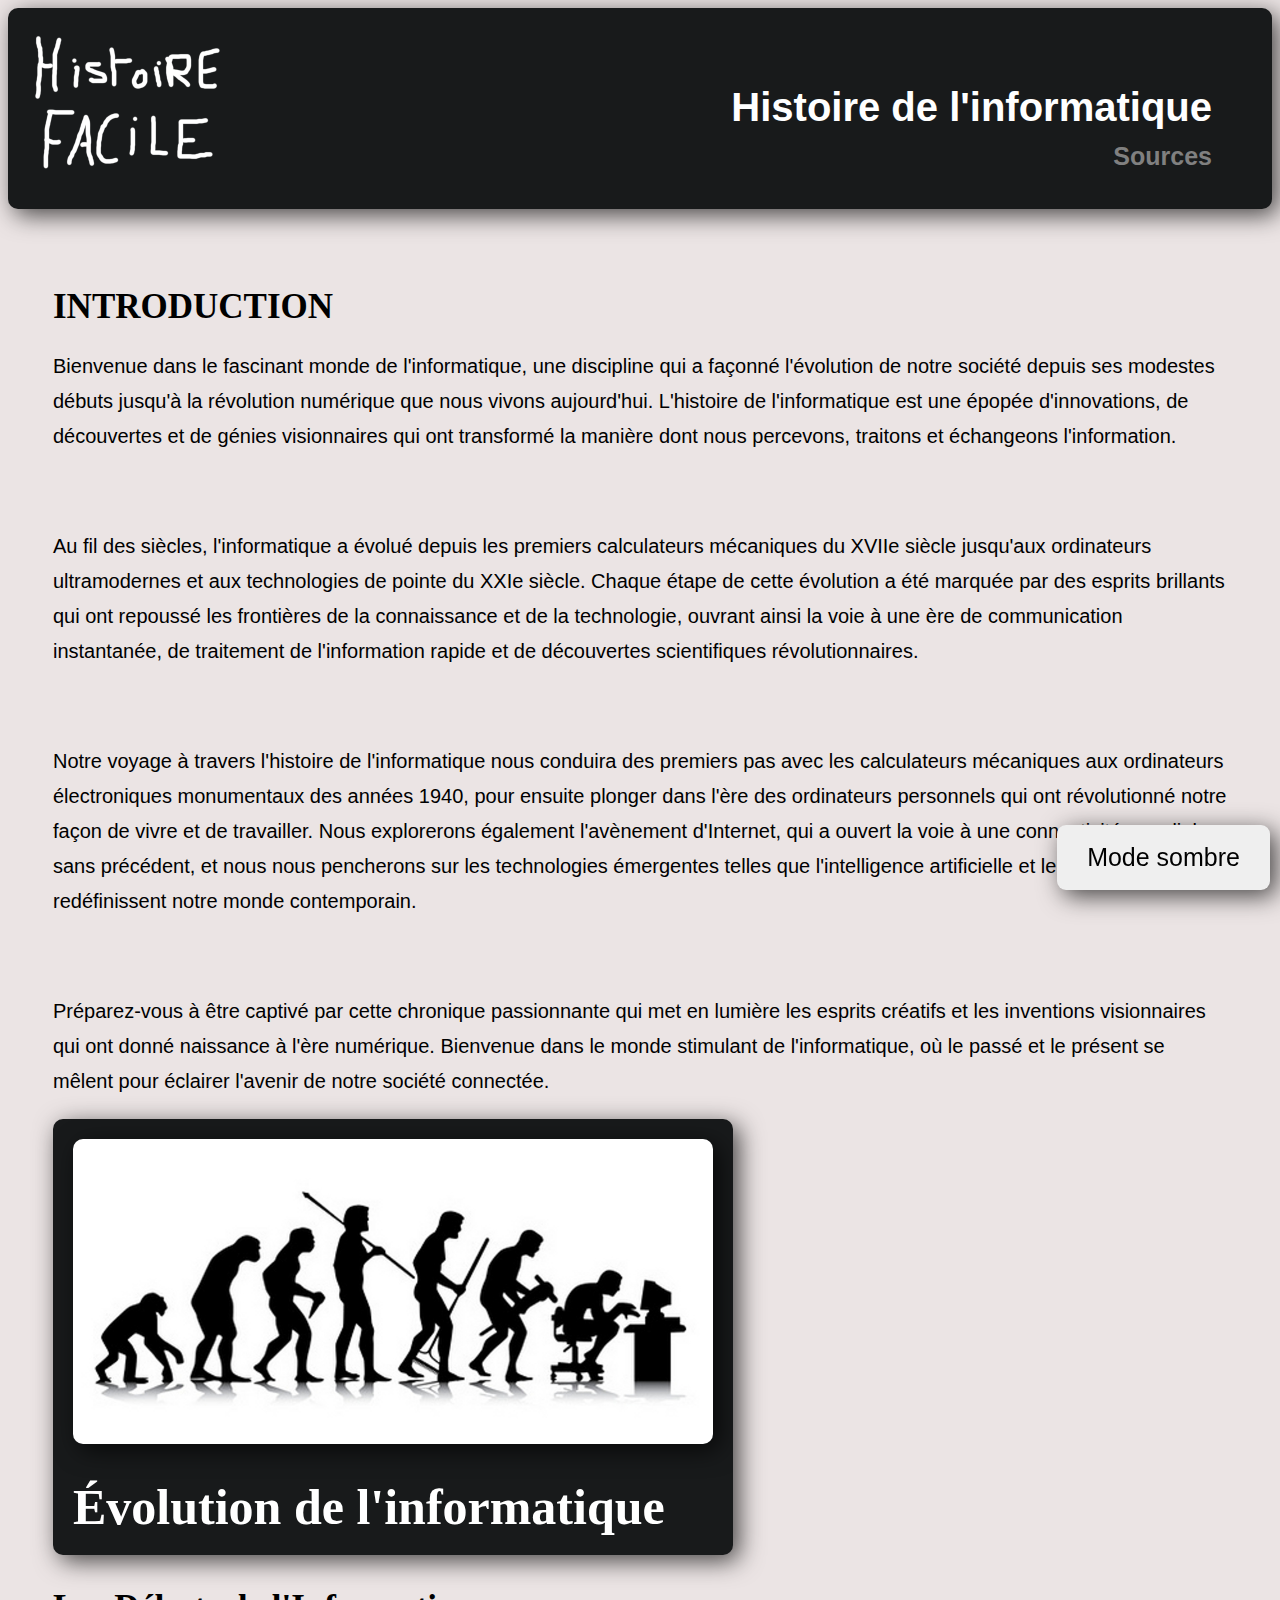
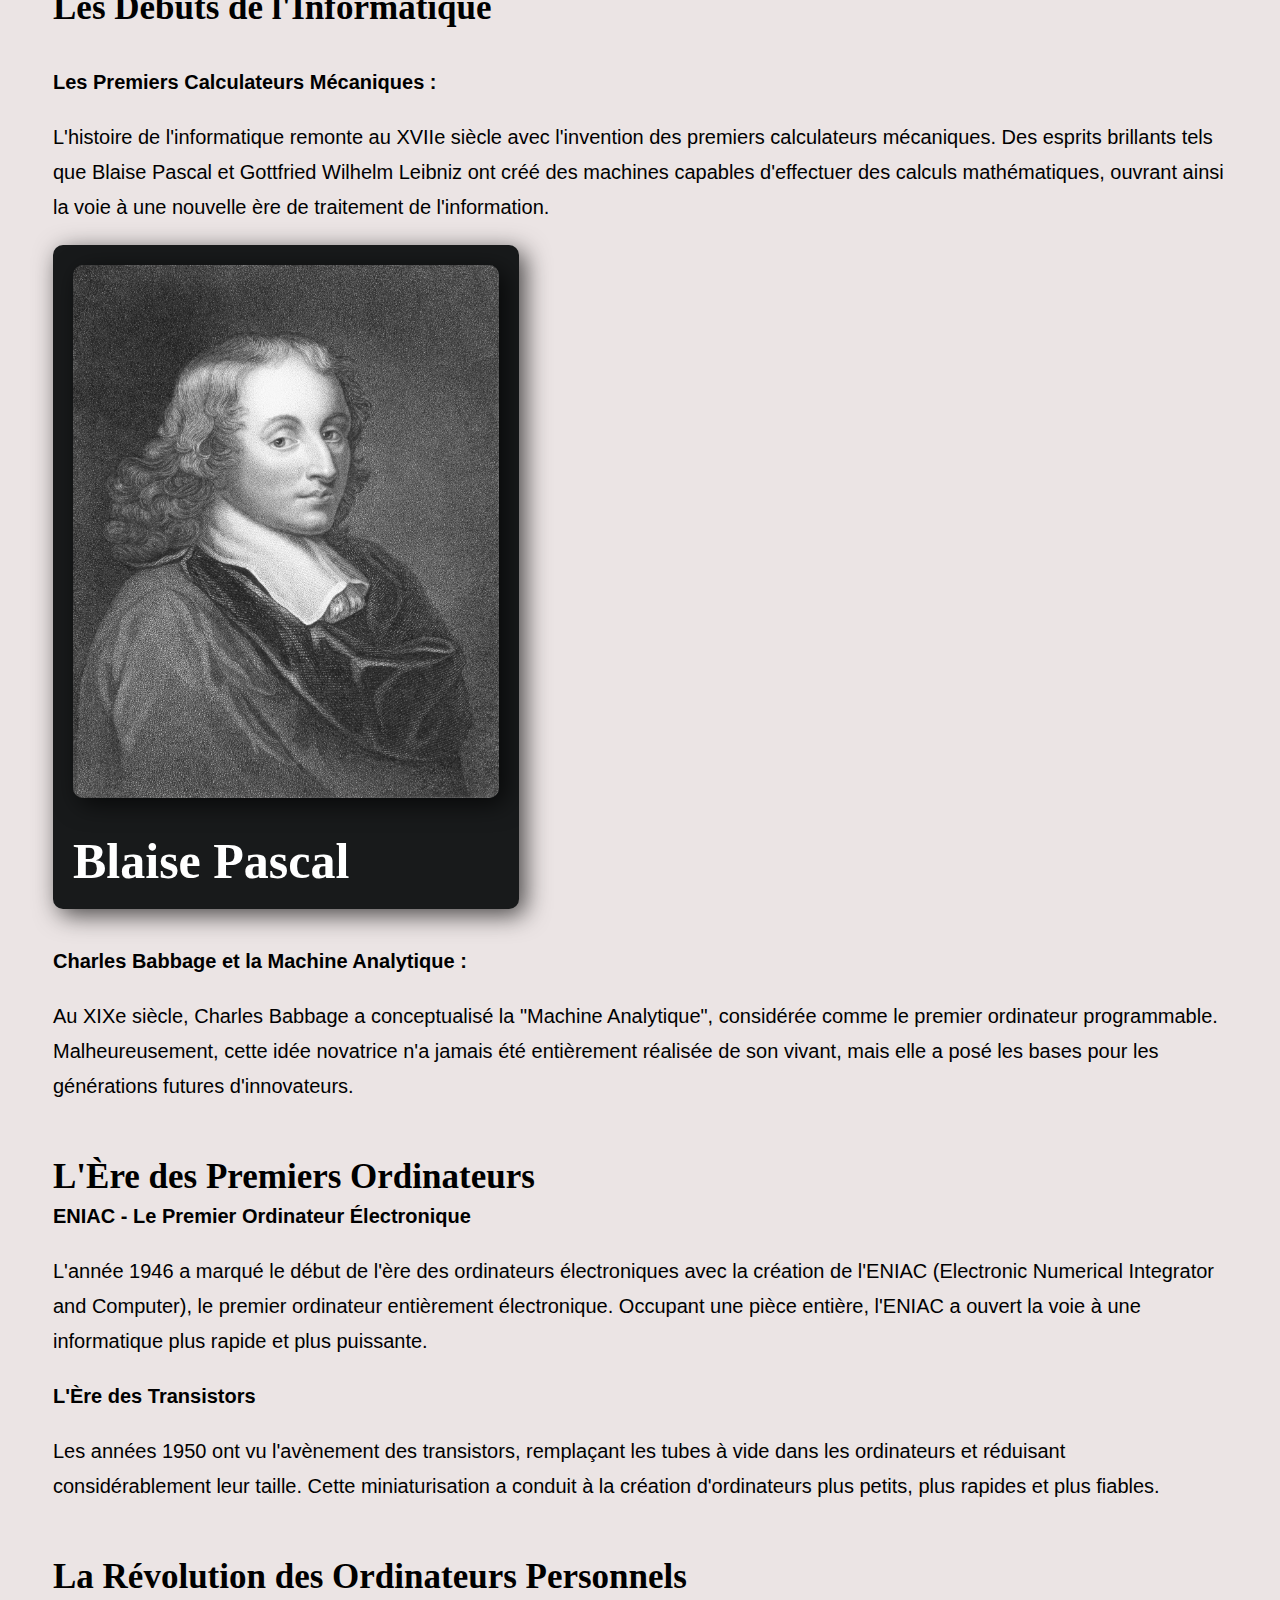
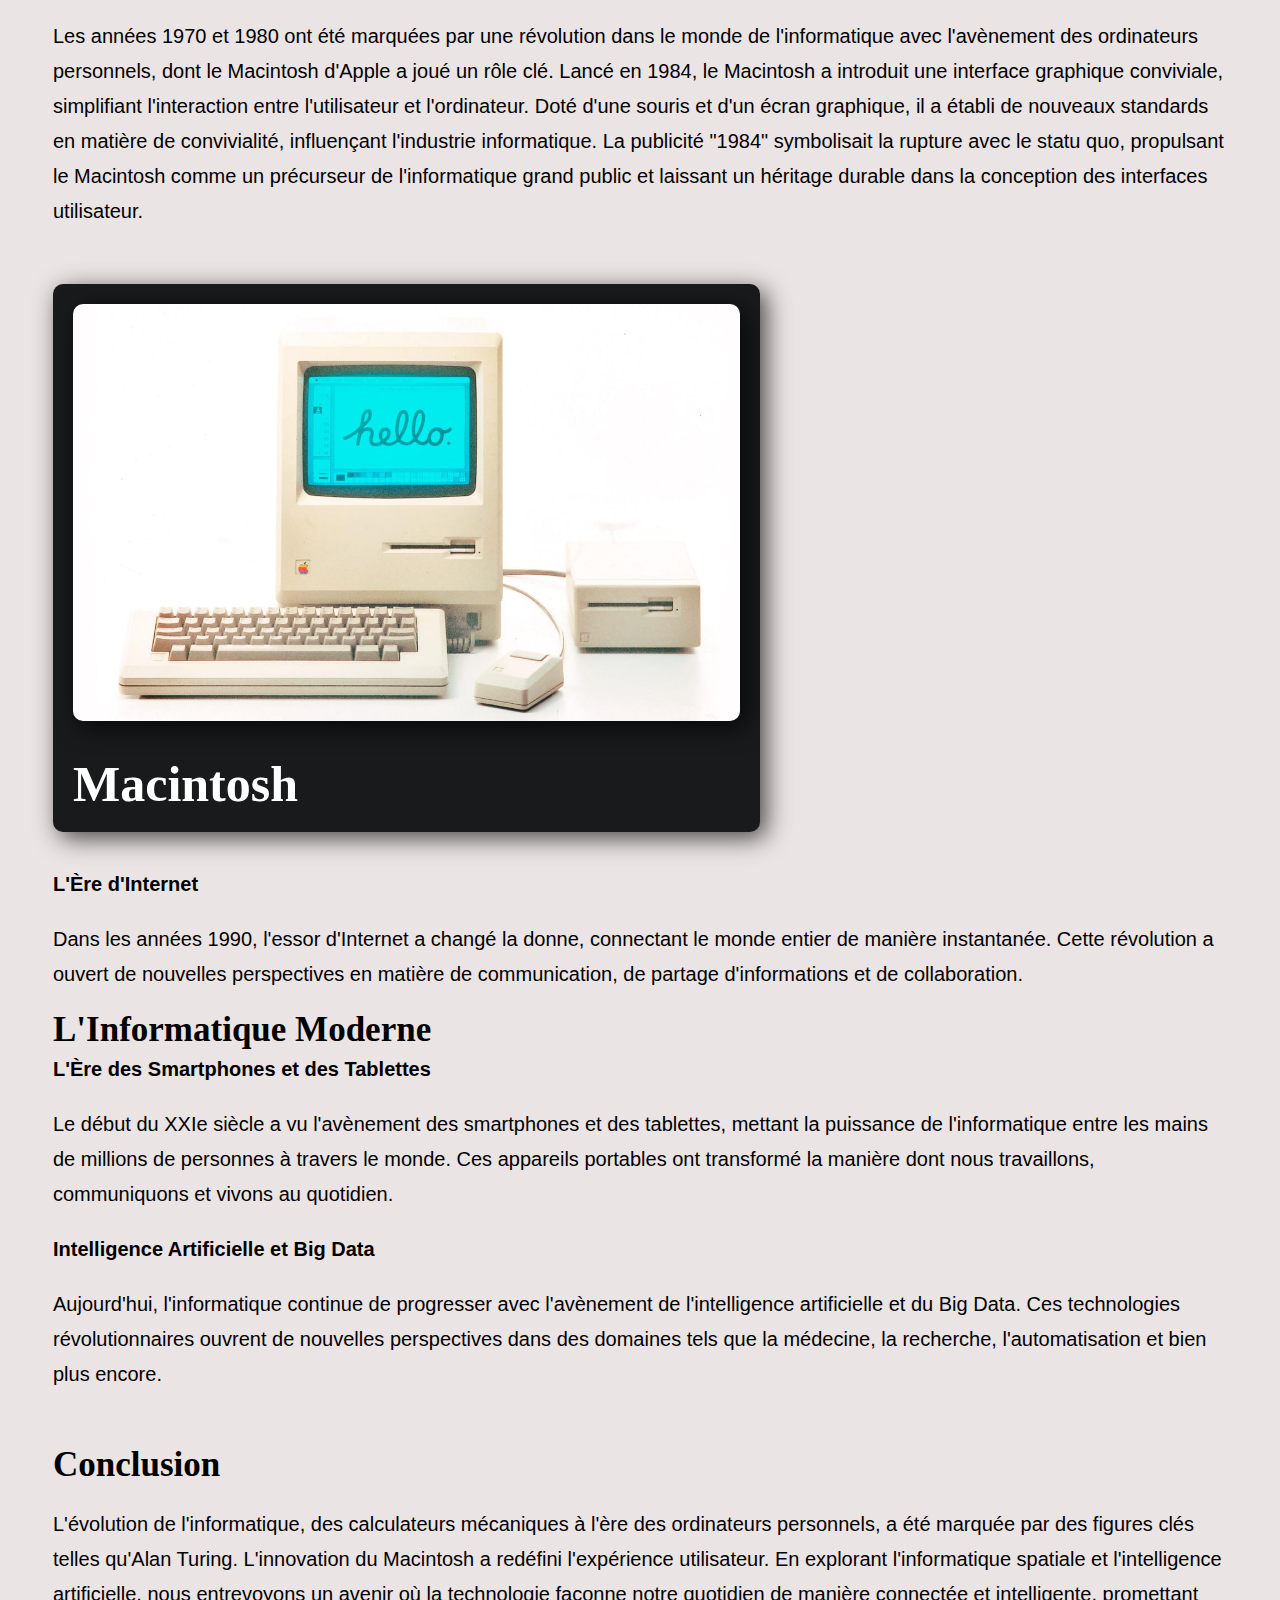
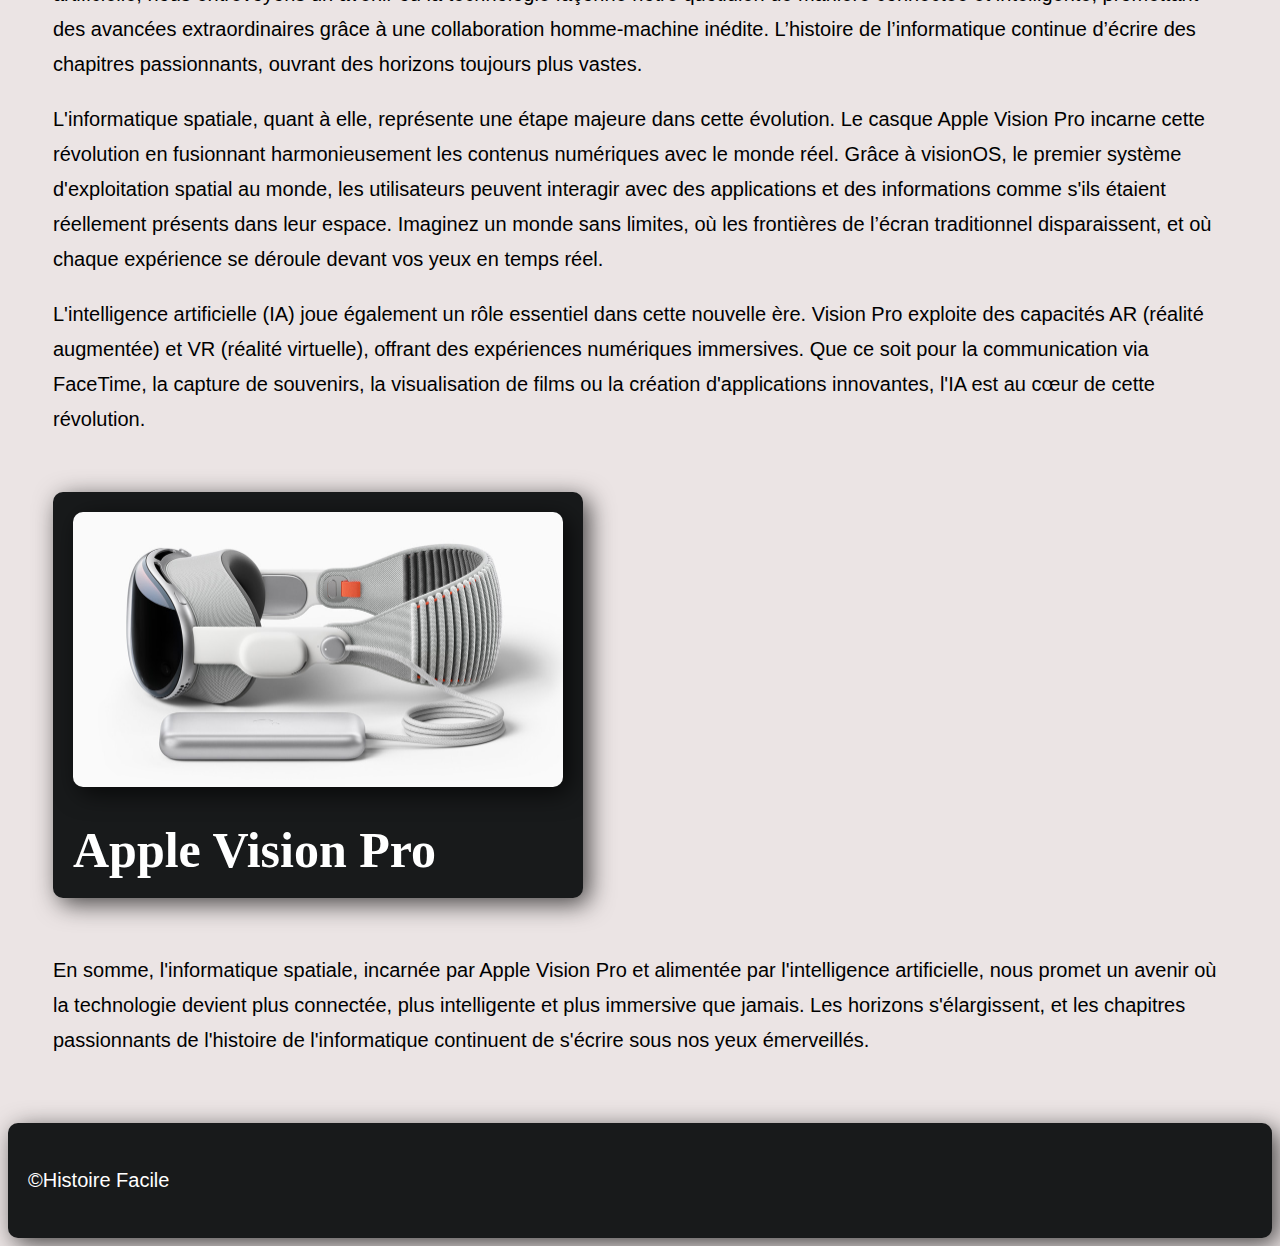
<file: index.html>
<!DOCTYPE html>
<html lang="fr">
	<head>
		<meta charset="UTF-8">
		<link rel="stylesheet" type="text/css" href="./css/styles.index.css">
		<script src="./js/scripts.index.js" defer></script>
		<link rel="icon" href="https://julescraft02.fr/icon.png">
		<title>Histoire Facile</title>
	</head>
	
	<body>
		<div class="header">
			<a href="/index.html">
			<img src="/images/icon.png" alt="Histoire Facile logo" class="logo" width="200" height="150"> 
			</a>
			<h1> Histoire de l'informatique </h1>
			<a href="/html/sources.html">
			<h2>Sources</h2>
			</a>
			</div>
	
		<div class="t1">
		<br>
		<p1>INTRODUCTION</p1>
		<p>Bienvenue dans le fascinant monde de l'informatique, une discipline qui a façonné l'évolution de notre société depuis ses modestes débuts jusqu'à la révolution numérique que nous vivons aujourd'hui. L'histoire de l'informatique est une épopée d'innovations, de découvertes et de génies visionnaires qui ont transformé la manière dont nous percevons, traitons et échangeons l'information.</p>
		<br>
		<p>Au fil des siècles, l'informatique a évolué depuis les premiers calculateurs mécaniques du XVIIe siècle jusqu'aux ordinateurs ultramodernes et aux technologies de pointe du XXIe siècle. Chaque étape de cette évolution a été marquée par des esprits brillants qui ont repoussé les frontières de la connaissance et de la technologie, ouvrant ainsi la voie à une ère de communication instantanée, de traitement de l'information rapide et de découvertes scientifiques révolutionnaires.</p>
		<br>
		<p>Notre voyage à travers l'histoire de l'informatique nous conduira des premiers pas avec les calculateurs mécaniques aux ordinateurs électroniques monumentaux des années 1940, pour ensuite plonger dans l'ère des ordinateurs personnels qui ont révolutionné notre façon de vivre et de travailler. Nous explorerons également l'avènement d'Internet, qui a ouvert la voie à une connectivité mondiale sans précédent, et nous nous pencherons sur les technologies émergentes telles que l'intelligence artificielle et le Big Data qui redéfinissent notre monde contemporain.</p>
		<br>
		<p>Préparez-vous à être captivé par cette chronique passionnante qui met en lumière les esprits créatifs et les inventions visionnaires qui ont donné naissance à l'ère numérique. Bienvenue dans le monde stimulant de l'informatique, où le passé et le présent se mêlent pour éclairer l'avenir de notre société connectée.</p>
		<div class="info">
			<img src="./images/evolution-numerique.jpg" alt="evolution-numerique" class="image" width="640" height="304.7" >
			<br>
			<br>
			<p3>Évolution de l'informatique</p3>
		</div class="info">
		<br>
		<p1>Les Débuts de l'Informatique</p1>
		<br>
		<br>
		<p2>Les Premiers Calculateurs Mécaniques :</p2>
		<p>L'histoire de l'informatique remonte au XVIIe siècle avec l'invention des premiers calculateurs mécaniques. Des esprits brillants tels que Blaise Pascal et Gottfried Wilhelm Leibniz ont créé des machines capables d'effectuer des calculs mathématiques, ouvrant ainsi la voie à une nouvelle ère de traitement de l'information.</p>
		<div class="info">
		<img src="./images/Blaise-Pascal.jpg" alt="Balise Pascal" class="image" width="425.7" height="533.3">
			<br>
			<br>
			<p3>Blaise Pascal</p3>
		</div class="info">
		<br>
		<p2>Charles Babbage et la Machine Analytique :</p2>
		<p>Au XIXe siècle, Charles Babbage a conceptualisé la "Machine Analytique", considérée comme le premier ordinateur programmable. Malheureusement, cette idée novatrice n'a jamais été entièrement réalisée de son vivant, mais elle a posé les bases pour les générations futures d'innovateurs.</p>
		<br>
		<p1>L'Ère des Premiers Ordinateurs</p1>
		<br>
		<p2>ENIAC - Le Premier Ordinateur Électronique</p2>
		<p>L'année 1946 a marqué le début de l'ère des ordinateurs électroniques avec la création de l'ENIAC (Electronic Numerical Integrator and Computer), le premier ordinateur entièrement électronique. Occupant une pièce entière, l'ENIAC a ouvert la voie à une informatique plus rapide et plus puissante.</p>
		<p2>L'Ère des Transistors</p2>
		<p>Les années 1950 ont vu l'avènement des transistors, remplaçant les tubes à vide dans les ordinateurs et réduisant considérablement leur taille. Cette miniaturisation a conduit à la création d'ordinateurs plus petits, plus rapides et plus fiables.</p>
		<br>
		<p1>La Révolution des Ordinateurs Personnels</p1>
		<br>
		<p>Les années 1970 et 1980 ont été marquées par une révolution dans le monde de l'informatique avec l'avènement des ordinateurs personnels, dont le Macintosh d'Apple a joué un rôle clé. Lancé en 1984, le Macintosh a introduit une interface graphique conviviale, simplifiant l'interaction entre l'utilisateur et l'ordinateur. Doté d'une souris et d'un écran graphique, il a établi de nouveaux standards en matière de convivialité, influençant l'industrie informatique. La publicité "1984" symbolisait la rupture avec le statu quo, propulsant le Macintosh comme un précurseur de l'informatique grand public et laissant un héritage durable dans la conception des interfaces utilisateur.</p>
		<br>
		<div class="info">
			<img src="./images/macintosh.jpg" alt="macintosh" class="image" width="666.666" height="416.6">
			<br>
			<br>
			<p3>Macintosh</p3>
		</div class="info">
		<br>
		<p2>L'Ère d'Internet</p2>
		<p>Dans les années 1990, l'essor d'Internet a changé la donne, connectant le monde entier de manière instantanée. Cette révolution a ouvert de nouvelles perspectives en matière de communication, de partage d'informations et de collaboration.</p>
		<p1>L'Informatique Moderne</p1>
		<br>
		<p2>L'Ère des Smartphones et des Tablettes</p2>
		<p>Le début du XXIe siècle a vu l'avènement des smartphones et des tablettes, mettant la puissance de l'informatique entre les mains de millions de personnes à travers le monde. Ces appareils portables ont transformé la manière dont nous travaillons, communiquons et vivons au quotidien.</p>
		<p2>Intelligence Artificielle et Big Data</p2>
		<p>Aujourd'hui, l'informatique continue de progresser avec l'avènement de l'intelligence artificielle et du Big Data. Ces technologies révolutionnaires ouvrent de nouvelles perspectives dans des domaines tels que la médecine, la recherche, l'automatisation et bien plus encore.</p>
		<br>
		<p1>Conclusion</p1>
		<br>
		<p>L'évolution de l'informatique, des calculateurs mécaniques à l'ère des ordinateurs personnels, a été marquée par des figures clés telles qu'Alan Turing. L'innovation du Macintosh a redéfini l'expérience utilisateur. En explorant l'informatique spatiale et l'intelligence artificielle, nous entrevoyons un avenir où la technologie façonne notre quotidien de manière connectée et intelligente, promettant des avancées extraordinaires grâce à une collaboration homme-machine inédite. L’histoire de l’informatique continue d’écrire des chapitres passionnants, ouvrant des horizons toujours plus vastes.</p>
		<p>L'informatique spatiale, quant à elle, représente une étape majeure dans cette évolution. Le casque Apple Vision Pro incarne cette révolution en fusionnant harmonieusement les contenus numériques avec le monde réel. Grâce à visionOS, le premier système d'exploitation spatial au monde, les utilisateurs peuvent interagir avec des applications et des informations comme s'ils étaient réellement présents dans leur espace. Imaginez un monde sans limites, où les frontières de l’écran traditionnel disparaissent, et où chaque expérience se déroule devant vos yeux en temps réel.</p>
		<p>L'intelligence artificielle (IA) joue également un rôle essentiel dans cette nouvelle ère. Vision Pro exploite des capacités AR (réalité augmentée) et VR (réalité virtuelle), offrant des expériences numériques immersives. Que ce soit pour la communication via FaceTime, la capture de souvenirs, la visualisation de films ou la création d'applications innovantes, l'IA est au cœur de cette révolution.</p>
		<br>
		<div class="info">
			<img src="./images/apple-vision-pro.jpg" alt="apple vision pro" class="image" width="490" height="275.5">
			<br>
			<br>
			<p3>Apple Vision Pro</p3>
		</div class="info">
		<br>
		<p>En somme, l'informatique spatiale, incarnée par Apple Vision Pro et alimentée par l'intelligence artificielle, nous promet un avenir où la technologie devient plus connectée, plus intelligente et plus immersive que jamais. Les horizons s'élargissent, et les chapitres passionnants de l'histoire de l'informatique continuent de s'écrire sous nos yeux émerveillés.</p>


		<button class="toggleThemeButton" input style="border:0px" id="toggleTheme">Mode sombre</button>

	</div>
		

		<div>
		<footer>
			<p> &copy;Histoire Facile </p>
		</footer>
		</div>

	</body>


</html>
</file>
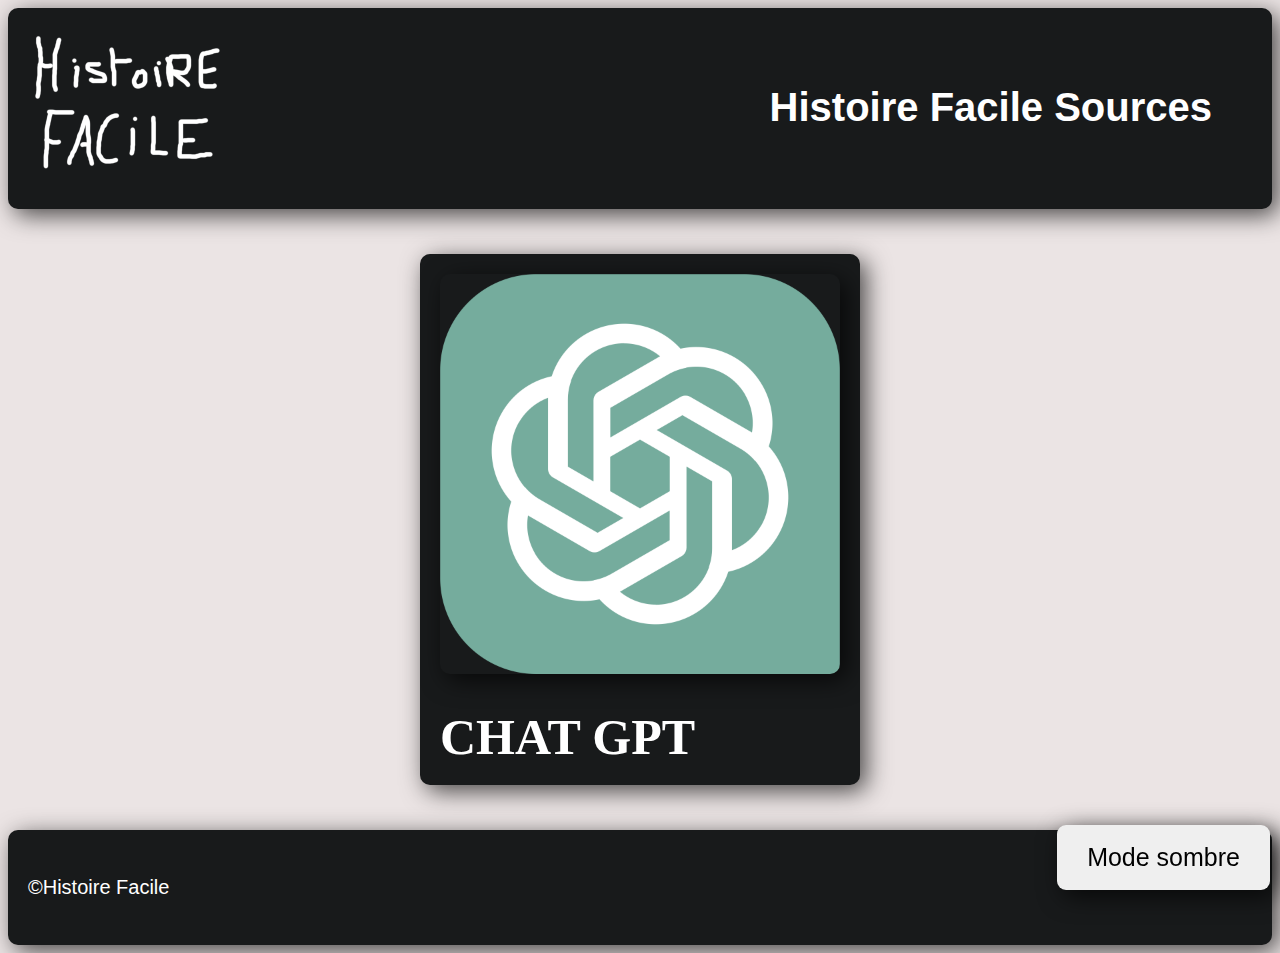
<file: html/sources.html>
<!DOCTYPE html>
<html lang="fr">
	<head>
		<meta charset="UTF-8">
		<link rel="stylesheet" type="text/css" href="../css/styles.sources.css">
		<script src="../js/scripts.sources.js" defer></script>
		<link rel="icon" href="https://julescraft02.fr/icon.png">
		<title>Sources</title>
	</head>
	
	<body>
		<div class="header">
		<a href="../index.html">
			<img src="../images/icon.png" alt="Histoire Facile logo" class="logo" width="200" height="150"> 
		</a>
		<h1>Histoire Facile Sources</h1>
		</div>
	
		<div class="t1">
			<div class="info">
				<a href="https://chat.openai.com/" target="_blank">
				<img src="../images/logo-gpt.png" alt="evolution-numerique" class="image" width="400" height="400" >
				</a>
				<br>
				<br>
				<p3>CHAT GPT</p3>
			</div class="info">


	</div>

		<button class="toggleThemeButton" input style="border:0px" id="toggleTheme">Mode sombre</button>

		<footer>
			<p> &copy;Histoire Facile </p>
		</footer>
	</body>
</html>
</file>
<file: css/styles.index.css>
* {
	font-family: Arial, sans-serif;
	font-size: 20px;
	line-height: 35px;
}


body {
	background-color: #ebe4e4; /* Discord dark gray */
}

.logo {
   -webkit-filter: invert(1);
   filter: invert(1);
}

.header {
	color: white;
	position: relative;
	align-items: center;
	background-color: #181A1B;
	border-radius: 10px;
	padding : 20px;
	box-shadow: 6px 6px 25px rgba(0, 0, 0.5, 0.7);
}

.info {
	max-width: fit-content;
	overflow: hidden;
	white-space: nowrap;
	color : white;
	align-items: center;
	background-color: #181A1B;
	border-radius: 10px;
	padding : 20px;
	box-shadow: 6px 6px 25px rgba(0, 0, 0.5, 0.7);
}

h1 {
	font-size: 40px;
	font-family: Arial, sans-serif;
	color: white;
	position: absolute;
	top: 55px;
	right: 60px; 
}

h2 {
	font-size: 25px;
	font-family: Arial, sans-serif;
	color: grey;
	position: absolute;
	top: 110px;
	right: 60px; 
}

@media screen and (max-width: 800px) {
  h1 {
    display: none;
  }
}

.t1 {
	padding: 45px;
}

.toggleThemeButton {
	box-shadow: 6px 6px 25px rgba(0, 0, 0.5, 0.7);
	border-radius: 9px;
	position: fixed;
	bottom: 10px;
	right: 10px;
	padding: 15px 30px;
 	font-size: 25px; 
}

.toggleThemeButton:hover {
	background-color: #222425;
	color: #fff;
  }


.dark-mode {
	background-color: #36393F; 
	color: #FFFFFF;
  }

p2 {
	font-weight : bold;
}

p1 {
	font-weight : bold;
	font-family:'Segoe UI'; 
	font-size : 35px;
}

p3 {
	font-weight : bold;
	font-family:'Segoe UI'; 
	font-size : 50px;
}

.image {
	border-radius: 10px;
	box-shadow: 6px 6px 25px rgba(0, 0, 0.5, 0.7);
}

/* Scroll bar custom */
*::-webkit-scrollbar {
    width: 16px;
}

*::-webkit-scrollbar-track {
    border-radius: 8px;
}

*::-webkit-scrollbar-thumb {
    height: 56px;
    border-radius: 8px;
    border: 4px solid transparent;
    background-clip: content-box;
    background-color: #888;
}

*::-webkit-scrollbar-thumb:hover {
    background-color: #555;
}

footer {
	overflow: hidden;
	white-space: nowrap;
	color : white;
	align-items: center;
	background-color: #181A1B;
	border-radius: 10px;
	padding : 20px;
	box-shadow: 6px 6px 25px rgba(0, 0, 0.5, 0.7);
}
</file>
<file: css/styles.sources.css>
* {
	font-family: Arial, sans-serif;
	font-size: 20px;
	line-height: 35px;
}
  

body {
	background-color: #ebe4e4; /* Discord dark gray */
}

.logo {
   -webkit-filter: invert(1);
   filter: invert(1);
}

.header {
	position: relative;
	align-items: center;
	background-color: #181A1B;
	border-radius: 10px;
	padding : 20px;
	box-shadow: 6px 6px 25px rgba(0, 0, 0.5, 0.7);
}

.info {
	margin-right: auto;
  	margin-left: auto;
	max-width: fit-content;
	overflow: hidden;
	white-space: nowrap;
	color : white;
	align-items: center;
	background-color: #181A1B;
	border-radius: 10px;
	padding : 20px;
	box-shadow: 6px 6px 25px rgba(0, 0, 0.5, 0.7);
}


h1 {
	font-size: 40px;
	font-family: Arial, sans-serif;
	color: white;
	position: absolute;
	top: 55px;
	right: 60px;
}

@media screen and (max-width: 800px) {
  h1 {
    display: none;
  }
}

.t1 {
	padding: 45px;
}

.toggleThemeButton {
	box-shadow: 6px 6px 25px rgba(0, 0, 0.5, 0.7);
	border-radius: 9px;
	position: fixed;
	bottom: 10px; /* Ajuste cette valeur selon tes besoins */
	right: 10px; /* Ajuste cette valeur selon tes besoins */
	padding: 15px 30px; /* Ajuste ces valeurs selon tes besoins */
 	font-size: 25px; /* Ajuste la taille de la police selon tes besoins */
}

.toggleThemeButton:hover {
	background-color: #222425; /* Nouvelle couleur de fond au survol */
	color: #fff; /* Nouvelle couleur du texte au survol */
  }


.dark-mode {
	background-color: #36393F; /* Fond sombre */
	color: #FFFFFF; /* Texte clair */
  }

p2 {
	font-weight : bold;
}

p1 {
	font-weight : bold;
	font-family:'Segoe UI'; 
	font-size : 35px;
}

p3 {
	font-weight : bold;
	font-family:'Segoe UI'; 
	font-size : 50px;
}

.image {
	border-radius: 10px;
	box-shadow: 6px 6px 25px rgba(0, 0, 0.5, 0.7);
}

/* Scroll bar custom */
*::-webkit-scrollbar {
    width: 16px;
}

*::-webkit-scrollbar-track {
    border-radius: 8px;
}

*::-webkit-scrollbar-thumb {
    height: 56px;
    border-radius: 8px;
    border: 4px solid transparent;
    background-clip: content-box;
    background-color: #888;
}

*::-webkit-scrollbar-thumb:hover {
    background-color: #555;
}

footer {
	overflow: hidden;
	white-space: nowrap;
	color : white;
	align-items: center;
	background-color: #181A1B;
	border-radius: 10px;
	padding : 20px;
	box-shadow: 6px 6px 25px rgba(0, 0, 0.5, 0.7);
}
</file>
